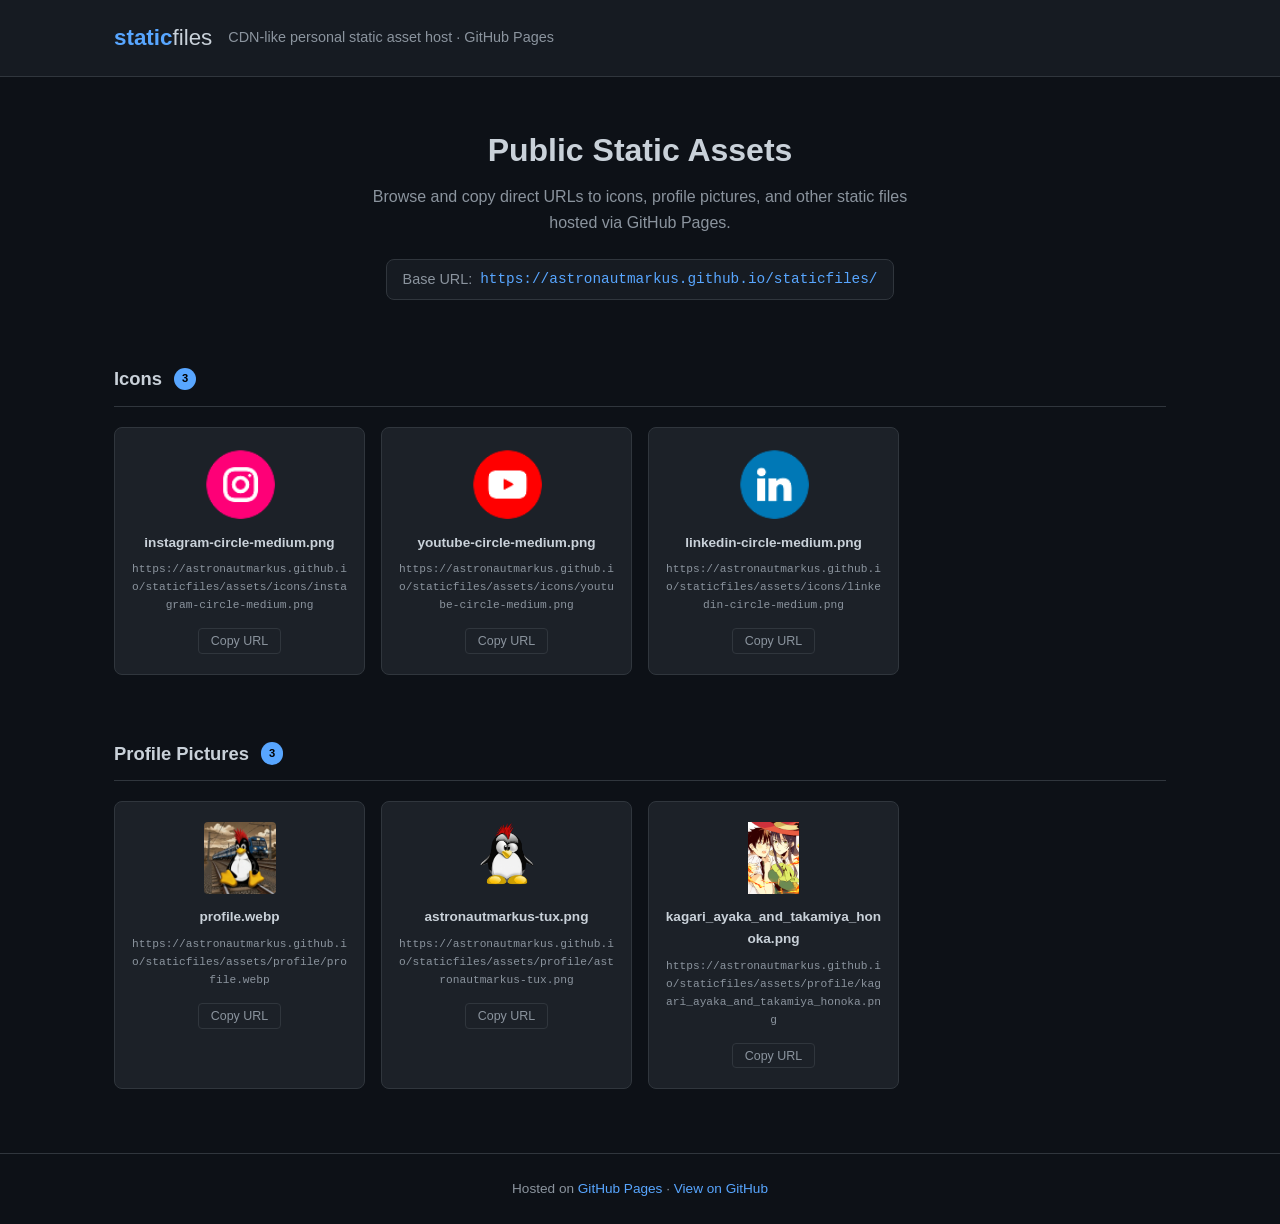
<file: index.html>
<!DOCTYPE html>
<html lang="en">
<head>
  <meta charset="UTF-8" />
  <meta name="viewport" content="width=device-width, initial-scale=1.0" />
  <title>staticfiles — CDN Static Assets</title>
  <meta name="description" content="CDN-like personal repository for public static assets: icons, profile pictures and more." />
  <link rel="stylesheet" href="css/styles.css" />
</head>
<body>

  <!-- ── Header ── -->
  <header>
    <div class="container">
      <a class="logo" href="index.html">static<span>files</span></a>
      <p class="tagline">CDN-like personal static asset host · GitHub Pages</p>
    </div>
  </header>

  <!-- ── Main ── -->
  <main>
    <div class="container">

      <!-- Hero -->
      <section class="hero">
        <h1>Public Static Assets</h1>
        <p>Browse and copy direct URLs to icons, profile pictures, and other static files hosted via GitHub Pages.</p>
        <div class="base-url-box">
          <span>Base URL:</span>
          <code>https://astronautmarkus.github.io/staticfiles/</code>
        </div>
      </section>

      <!-- Icons section -->
      <section class="section" id="icons">
        <div class="section-header">
          <h2>Icons</h2>
          <span class="badge" id="icons-count">0</span>
        </div>
        <div class="asset-grid" id="icons-grid">
          <!-- Cards are injected by JavaScript when assets are added.
               While the grid is empty, the placeholder below is shown. -->
          <p class="empty-state">No icons yet — add image files to <code>assets/icons/</code>.</p>
        </div>
      </section>

      <!-- Profile pictures section -->
      <section class="section" id="profile">
        <div class="section-header">
          <h2>Profile Pictures</h2>
          <span class="badge" id="profile-count">0</span>
        </div>
        <div class="asset-grid" id="profile-grid">
          <p class="empty-state">No profile pictures yet — add image files to <code>assets/profile/</code>.</p>
        </div>
      </section>

    </div>
  </main>

  <!-- ── Footer ── -->
  <footer>
    <div class="container">
      <p>
        Hosted on <a href="https://pages.github.com/" target="_blank" rel="noopener">GitHub Pages</a> ·
        <a href="https://github.com/AstronautMarkus/staticfiles" target="_blank" rel="noopener">View on GitHub</a>
      </p>
    </div>
  </footer>

  <!-- ── Asset registry ────────────────────────────────────────────────────
       To add a new asset, append an entry to the ASSETS array below and
       drop the file into the matching directory.

       Format:
         { section: "icons" | "profile", file: "filename.ext" }

       The URL is built automatically as:
         https://astronautmarkus.github.io/staticfiles/assets/<section>/<file>
  ──────────────────────────────────────────────────────────────────────── -->
  <script>
    const BASE_URL = "https://astronautmarkus.github.io/staticfiles/";

    /**
     * Add entries here as you upload new files.
     * @type {{ section: string, file: string }[]}
     */
    const ASSETS = [
      // Icons
      { section: "icons",   file: "instagram-circle-medium.png" },
      { section: "icons",   file: "youtube-circle-medium.png" },
      { section: "icons",   file: "linkedin-circle-medium.png" },
      // Profile
      { section: "profile", file: "profile.webp" },
      { section: "profile", file: "astronautmarkus-tux.png" },
      { section: "profile", file: "kagari_ayaka_and_takamiya_honoka.png" },
    ];

    // ── Render ──────────────────────────────────────────────────────────

    function buildCard(section, file) {
      const url = BASE_URL + "assets/" + section + "/" + file;
      const card = document.createElement("div");
      card.className = "asset-card";
      card.innerHTML = `
        <img class="preview" src="assets/${section}/${file}" alt="${file}" loading="lazy" />
        <p class="asset-name">${file}</p>
        <p class="asset-url">${url}</p>
        <button class="copy-btn" data-url="${url}">Copy URL</button>
      `;
      return card;
    }

    function renderSection(sectionId) {
      const grid  = document.getElementById(sectionId + "-grid");
      const badge = document.getElementById(sectionId + "-count");
      const items = ASSETS.filter(a => a.section === sectionId);

      badge.textContent = items.length;

      if (items.length === 0) return; // keep the empty-state placeholder

      grid.innerHTML = ""; // remove placeholder
      items.forEach(a => grid.appendChild(buildCard(a.section, a.file)));
    }

    renderSection("icons");
    renderSection("profile");

    // ── Copy-to-clipboard ───────────────────────────────────────────────

    document.addEventListener("click", function (e) {
      const btn = e.target.closest(".copy-btn");
      if (!btn) return;

      const url = btn.dataset.url;
      navigator.clipboard.writeText(url).then(function () {
        const original = btn.textContent;
        btn.textContent = "Copied!";
        btn.classList.add("copied");
        setTimeout(function () {
          btn.textContent = original;
          btn.classList.remove("copied");
        }, 2000);
      }).catch(function () {
        btn.textContent = "Copy failed";
        setTimeout(function () { btn.textContent = "Copy URL"; }, 2000);
      });
    });
  </script>

</body>
</html>
</file>
<file: css/styles.css>
/* ==========================================
   staticfiles — CDN-like static asset host
   ========================================== */

*, *::before, *::after {
  box-sizing: border-box;
  margin: 0;
  padding: 0;
}

:root {
  --color-bg:        #0d1117;
  --color-surface:   #161b22;
  --color-border:    #30363d;
  --color-primary:   #58a6ff;
  --color-text:      #c9d1d9;
  --color-text-mute: #8b949e;
  --color-success:   #3fb950;
  --color-card-bg:   #1c2128;
  --radius:          8px;
  --transition:      0.2s ease;
}

/* ── Layout ──────────────────────────────── */

body {
  background-color: var(--color-bg);
  color: var(--color-text);
  font-family: -apple-system, BlinkMacSystemFont, "Segoe UI", Roboto, Oxygen,
               Ubuntu, Cantarell, "Open Sans", "Helvetica Neue", sans-serif;
  font-size: 16px;
  line-height: 1.6;
  min-height: 100vh;
}

.container {
  max-width: 1100px;
  margin: 0 auto;
  padding: 0 1.5rem;
}

/* ── Header ──────────────────────────────── */

header {
  background-color: var(--color-surface);
  border-bottom: 1px solid var(--color-border);
  padding: 1.25rem 0;
}

header .container {
  display: flex;
  align-items: center;
  gap: 1rem;
}

header .logo {
  font-size: 1.4rem;
  font-weight: 700;
  color: var(--color-primary);
  text-decoration: none;
}

header .logo span {
  color: var(--color-text);
  font-weight: 400;
}

header .tagline {
  color: var(--color-text-mute);
  font-size: 0.9rem;
}

/* ── Hero ────────────────────────────────── */

.hero {
  padding: 3rem 0 2rem;
  text-align: center;
}

.hero h1 {
  font-size: 2rem;
  font-weight: 700;
  margin-bottom: 0.5rem;
}

.hero p {
  color: var(--color-text-mute);
  font-size: 1rem;
  max-width: 560px;
  margin: 0 auto 1.5rem;
}

/* Base URL badge */
.base-url-box {
  display: inline-flex;
  align-items: center;
  gap: 0.5rem;
  background: var(--color-surface);
  border: 1px solid var(--color-border);
  border-radius: var(--radius);
  padding: 0.5rem 1rem;
  font-size: 0.9rem;
  color: var(--color-text-mute);
}

.base-url-box code {
  color: var(--color-primary);
  font-family: "SFMono-Regular", Consolas, "Liberation Mono", Menlo, monospace;
}

/* ── Section titles ──────────────────────── */

.section {
  padding: 2rem 0;
}

.section-header {
  display: flex;
  align-items: center;
  gap: 0.75rem;
  margin-bottom: 1.25rem;
  border-bottom: 1px solid var(--color-border);
  padding-bottom: 0.75rem;
}

.section-header h2 {
  font-size: 1.15rem;
  font-weight: 600;
}

.badge {
  display: inline-block;
  background: var(--color-primary);
  color: #000;
  font-size: 0.7rem;
  font-weight: 700;
  padding: 0.15rem 0.5rem;
  border-radius: 20px;
}

/* ── Asset grid ──────────────────────────── */

.asset-grid {
  display: grid;
  grid-template-columns: repeat(auto-fill, minmax(200px, 1fr));
  gap: 1rem;
}

.asset-card {
  background: var(--color-card-bg);
  border: 1px solid var(--color-border);
  border-radius: var(--radius);
  padding: 1.25rem 1rem;
  text-align: center;
  transition: border-color var(--transition), box-shadow var(--transition);
}

.asset-card:hover {
  border-color: var(--color-primary);
  box-shadow: 0 0 0 1px var(--color-primary);
}

.asset-card .preview {
  width: 72px;
  height: 72px;
  object-fit: contain;
  margin: 0 auto 0.75rem;
  display: block;
  border-radius: 4px;
}

.asset-card .asset-name {
  font-size: 0.85rem;
  font-weight: 600;
  color: var(--color-text);
  word-break: break-all;
  margin-bottom: 0.5rem;
}

.asset-card .asset-url {
  font-family: "SFMono-Regular", Consolas, "Liberation Mono", Menlo, monospace;
  font-size: 0.7rem;
  color: var(--color-text-mute);
  word-break: break-all;
  margin-bottom: 0.75rem;
}

.copy-btn {
  background: transparent;
  border: 1px solid var(--color-border);
  color: var(--color-text-mute);
  padding: 0.3rem 0.75rem;
  border-radius: 4px;
  cursor: pointer;
  font-size: 0.78rem;
  transition: background var(--transition), color var(--transition),
              border-color var(--transition);
}

.copy-btn:hover {
  background: var(--color-primary);
  border-color: var(--color-primary);
  color: #000;
}

.copy-btn.copied {
  background: var(--color-success);
  border-color: var(--color-success);
  color: #000;
}

/* ── Empty state ─────────────────────────── */

.empty-state {
  color: var(--color-text-mute);
  font-size: 0.9rem;
  padding: 2rem;
  text-align: center;
  border: 1px dashed var(--color-border);
  border-radius: var(--radius);
}

/* ── Footer ──────────────────────────────── */

footer {
  border-top: 1px solid var(--color-border);
  padding: 1.5rem 0;
  margin-top: 2rem;
  text-align: center;
  color: var(--color-text-mute);
  font-size: 0.85rem;
}

footer a {
  color: var(--color-primary);
  text-decoration: none;
}

footer a:hover {
  text-decoration: underline;
}

/* ── Responsive ──────────────────────────── */

@media (max-width: 600px) {
  .hero h1 {
    font-size: 1.5rem;
  }

  .asset-grid {
    grid-template-columns: repeat(auto-fill, minmax(150px, 1fr));
  }
}
</file>
